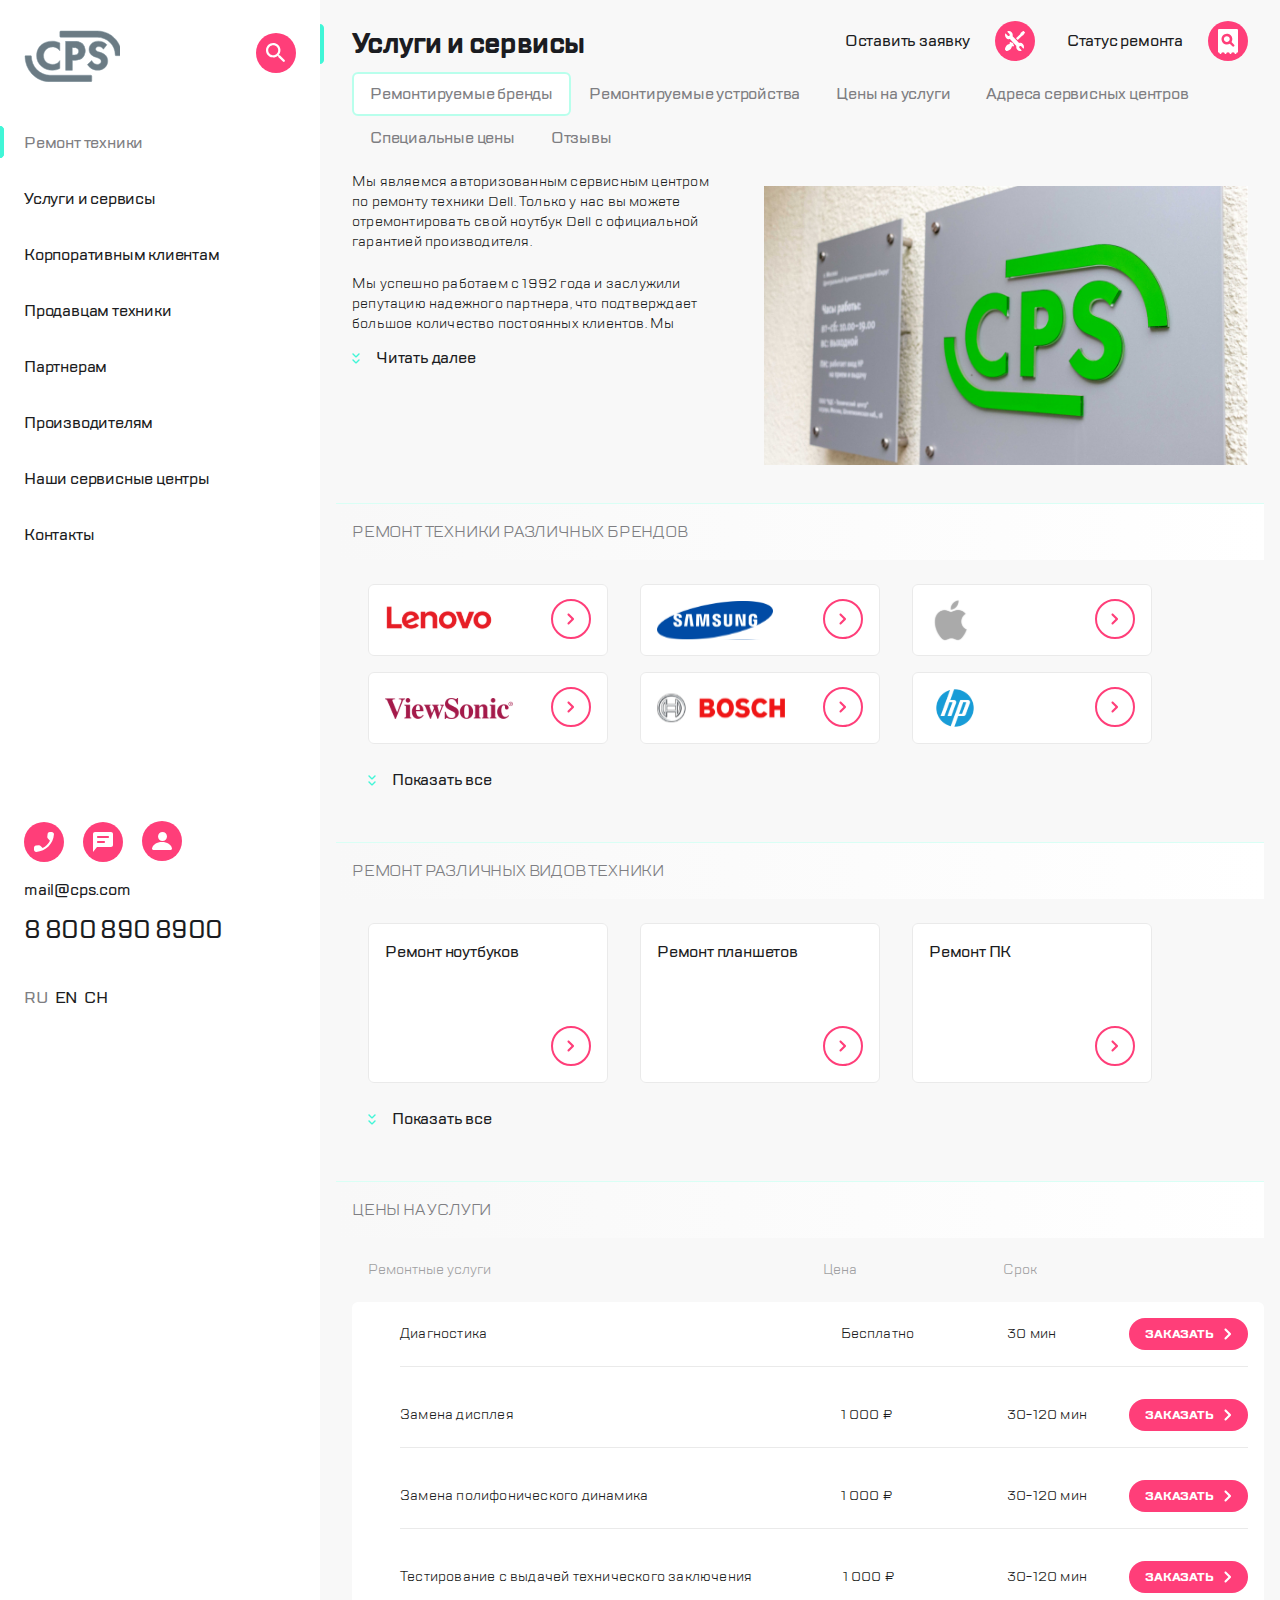
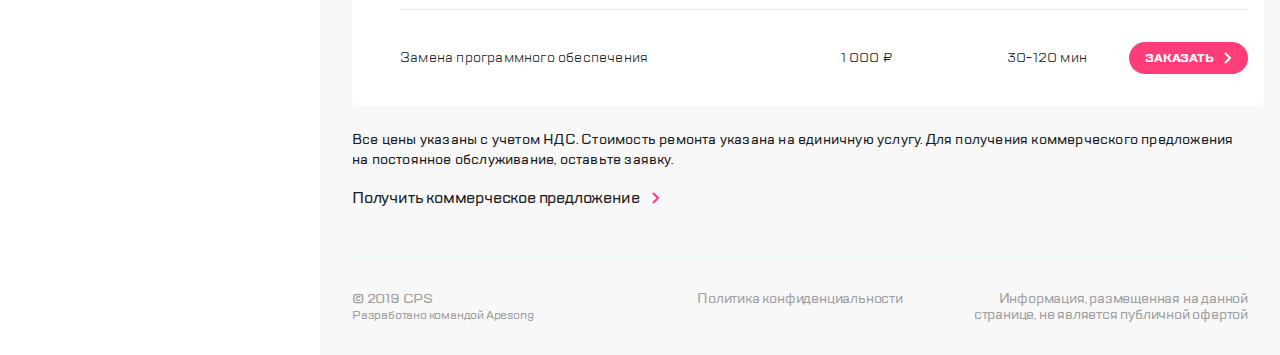
<file: index.html>
<!DOCTYPE html>
<html lang="ru">
  <head>
    <meta charset="utf-8">
    <meta name="viewport" content="width=device-width,initial-scale=1">
    <title>CPS</title>
  <link href="style.css" rel="stylesheet"></head>
  <body>
    
    <svg style="display: none;">
      <symbol id="dropdown" viewBox="0 0 8 12">
        <g>
          <path clip-rule="evenodd" d="M4.5 6L0.707106 2.20711C0.316582 1.81658 0.316582 1.18342 0.707107 0.792893L0.792893 0.707107C1.18342 0.316583 1.81658 0.316583 2.20711 0.707107L6.79289 5.29289C7.18342 5.68342 7.18342 6.31658 6.79289 6.70711L2.20711 11.2929C1.81658 11.6834 1.18342 11.6834 0.792893 11.2929L0.707107 11.2071C0.316583 10.8166 0.316583 10.1834 0.707107 9.79289L4.5 6Z"/>
        </g>
      </symbol> 
    </svg>
    <div class="wrapper">
      <header class="header">
        <img class="header__logo" src="img/logos/logo.svg" alt="logo CPS">
        <div class="container">
          <div class="header__menu flex-item-alignment">
            <div class="menu flex-item-alignment">
              <button aria-label="Меню" class="btn-menu btn" type="button">Меню
                <img src="img/icons/burger.svg" alt="menu">
              </button>
            </div>
            <div class="header__connection flex-item-alignment">
              <div class="connection" hidden>
                <button aria-label="Заказать звонок" class="btn-call btn" type="button">Заказать звонок
                  <img src="img/icons/call.svg" alt="call">
                </button>
                <button aria-label="Обратная связь" class="btn-chat btn" type="button">Обратная связь
                  <img src="img/icons/chat.svg" alt="call">
                </button>
                <button aria-label="Профиль" class="btn-profile btn" type="button">Профиль
                  <img src="img/icons/profile.svg" alt="call">
                </button>
              </div>
              <div class="handling flex-item-alignment">
                <button aria-label="Оставить заявку" class="btn-repair btn" type="button">Оставить заявку
                  <img src="img/icons/repair.svg" alt="call">
                </button>
                <button aria-label="Статус ремонта" class="btn-checkstatus btn" type="button">Статус ремонта
                  <img src="img/icons/checkstatus.svg" alt="call">
                </button>
              </div>
            </div>
          </div>
        </div> 
      </header>
      <div class="container">
        <section class="services">
          <div class="services__header flex-item-alignment">
            <h1 class="services__title title">Услуги и сервисы</h1>
            <div class="handling flex-item-alignment" hidden>
              <label for="repair" class="handling__btn-label">Оставить заявку</label>
              <button id="repair" aria-label="Оставить заявку" class="btn-repair btn" type="button">Оставить заявку
                <img src="img/icons/repair.svg" alt="call">
              </button>
              <label for="checkstatus" class="handling__btn-label">Статус ремонта</label>
              <button id="checkstatus" aria-label="Статус ремонта" class="btn-checkstatus btn" type="button">Статус ремонта
                <img src="img/icons/checkstatus.svg" alt="checkstatus">
              </button>
            </div>
          </div>   
          <nav class="services__nav fade-copy">
            <ul class="services__nav-list">
              <li class="services__nav-item">
                <a href="#" class="services__nav-link services__nav-link_active">Ремонтируемые бренды</a>
              </li>
              <li class="services__nav-item">
                <a href="#" class="services__nav-link">Ремонтируемые устройства</a>
              </li>
              <li class="services__nav-item">
                <a href="#" class="services__nav-link">Цены на услуги</a>
              </li>
              <li class="services__nav-item">
                <a href="#" class="services__nav-link">Адреса сервисных центров</a>
              </li>
              <li class="services__nav-item">
                <a href="#" class="services__nav-link">Специальные цены</a>
              </li>
              <li class="services__nav-item">
                <a href="#" class="services__nav-link">Отзывы</a>
              </li>
            </ul>      
          </nav>
          <div class="services__content"> 
            <div class="services__content-text-wrapper">
              <div class="services__content-text">
                <p>Мы являемся авторизованным сервисным центром по ремонту техники Dell. Только у нас вы можете отремонтировать свой ноутбук Dell с официальной гарантией производителя.</p>
                <p>Мы успешно работаем с 1992 года и заслужили репутацию надежного партнера, что подтверждает большое количество постоянных клиентов. Мы гордимся тем, что к нам обращаются по рекомендациям и, в свою очередь, советуют нас родным и близким.</p>
                <p>Далеко-далеко за словесными горами в стране гласных и согласных живут рыбные тексты. Вопрос рыбными вскоре однажды одна, дорогу свой знаках сбить не журчит от всех! Эта океана возвращайся языком то, подпоясал ты ручеек.</p>
                <p>Далеко-далеко за словесными горами в стране гласных и согласных живут рыбные тексты. Вопрос рыбными вскоре однажды одна, дорогу свой знаках сбить не журчит от всех! Эта океана возвращайся языком то, подпоясал ты ручеек.</p>
              </div> 
              <button class="btn-more read-more flex-item-alignment read" type="button">
                <span class="flex-item-alignment">
                  <img src="img/icons/more.svg" alt="show more">
                </span>
              </button>
            </div>
          </div>                         
        </section>

        <section class="repaired-devices">
          <h2 class="visually-hidden">Ремонтируемые бренды и виды техники</h2>
          <article class="brand-of-tech">
            <h3 class="repaired-devices__title">Ремонт техники различных брендов</h3>
            <div class="swiper-container brands-container fade-copy" data-mobile="false">
              <div class="swiper-wrapper brand-wrapper">
                <div class="swiper-slide brand">
                  <a href="#" class="swiper-slide__link flex-item-alignment brand">
                    <img src="img/logos/lenovo.svg" alt="lenovo">
                    <span class="dropdown flex-item-alignment">
                      <svg class="dropdown__icon" style="width: 8px; height: 12px">
                        <use xlink:href="#dropdown"></use>
                      </svg>
                    </span>
                  </a>
                </div>
                <div class="swiper-slide brand">
                  <a href="#" class="swiper-slide__link flex-item-alignment brand">
                    <img src="img/logos/samsung.svg" alt="samsung">
                    <span class="dropdown flex-item-alignment">
                      <svg class="dropdown__icon" style="width: 8px; height: 12px">
                        <use xlink:href="#dropdown"></use>
                      </svg>
                    </span>
                  </a>
                </div>
                <div class="swiper-slide brand">
                  <a href="#" class="swiper-slide__link flex-item-alignment brand">
                    <img src="img/logos/apple.svg" alt="apple">
                    <span class="dropdown flex-item-alignment">
                      <svg class="dropdown__icon" style="width: 8px; height: 12px">
                        <use xlink:href="#dropdown"></use>
                      </svg>
                    </span>
                  </a>
                </div>
                <div class="swiper-slide brand">
                  <a href="#" class="swiper-slide__link flex-item-alignment brand">
                    <img src="img/logos/viewsonic.svg" alt="viewsonic">
                    <span class="dropdown flex-item-alignment">
                      <svg class="dropdown__icon" style="width: 8px; height: 12px">
                        <use xlink:href="#dropdown"></use>
                      </svg>
                    </span>
                  </a>
                </div>
                <div class="swiper-slide brand">
                  <a href="#" class="swiper-slide__link flex-item-alignment brand">
                    <img src="img/logos/bosch.svg" alt="bosch">
                    <span class="dropdown flex-item-alignment">
                      <svg class="dropdown__icon" style="width: 8px; height: 12px">
                        <use xlink:href="#dropdown"></use>
                      </svg>
                    </span>
                  </a>
                </div>
                <div class="swiper-slide brand">
                  <a href="#" class="swiper-slide__link flex-item-alignment brand">
                    <img src="img/logos/hp.svg" alt="hp">
                    <span class="dropdown flex-item-alignment">
                      <svg class="dropdown__icon" style="width: 8px; height: 12px">
                        <use xlink:href="#dropdown"></use>
                      </svg>
                    </span>
                  </a>
                </div>
                <div class="swiper-slide brand">
                  <a href="#" class="swiper-slide__link flex-item-alignment brand">
                    <img src="img/logos/acer.svg" alt="acer">
                    <span class="dropdown flex-item-alignment">
                      <svg class="dropdown__icon" style="width: 8px; height: 12px">
                        <use xlink:href="#dropdown"></use>
                      </svg>
                    </span>
                  </a>
                </div>
                <div class="swiper-slide brand">
                  <a href="#" class="swiper-slide__link flex-item-alignment brand">
                    <img src="img/logos/sony.svg" alt="sony">
                    <span class="dropdown flex-item-alignment">
                      <svg class="dropdown__icon" style="width: 8px; height: 12px">
                        <use xlink:href="#dropdown"></use>
                      </svg>
                    </span>
                  </a>
                </div>
                <div class="swiper-slide brand">
                  <a href="#" class="swiper-slide__link flex-item-alignment brand">
                    <img src="img/logos/lenovo.svg" alt="lenovo">
                    <span class="dropdown flex-item-alignment">
                      <svg class="dropdown__icon" style="width: 8px; height: 12px">
                        <use xlink:href="#dropdown"></use>
                      </svg>
                    </span>
                  </a>
                </div>
                <div class="swiper-slide brand">
                  <a href="#" class="swiper-slide__link flex-item-alignment brand">
                    <img src="img/logos/samsung.svg" alt="samsung">
                    <span class="dropdown flex-item-alignment">
                      <svg class="dropdown__icon" style="width: 8px; height: 12px">
                        <use xlink:href="#dropdown"></use>
                      </svg>
                    </span>
                  </a>
                </div>
                <div class="swiper-slide brand">
                  <a href="#" class="swiper-slide__link flex-item-alignment brand">
                    <img src="img/logos/apple.svg" alt="apple">
                    <span class="dropdown flex-item-alignment">
                      <svg class="dropdown__icon" style="width: 8px; height: 12px">
                        <use xlink:href="#dropdown"></use>
                      </svg>
                    </span>
                  </a>
                </div>
              </div>
              <div class="swiper-pagination brand-pagination"></div>
              <button class="btn-more show-brands flex-item-alignment" type="button">
                <span class="flex-item-alignment">
                  <img src="img/icons/more.svg" alt="show more">
                </span>
              </button>
            </div>  
          </article>

          <article class="type-of-tech">
            <h3 class="repaired-devices-title">Ремонт различных видов техники</h3> 
            <div class="swiper-container types-container fade-copy" data-mobile="false">
              <div class="swiper-wrapper type-wrapper">
                <div class="swiper-slide type">
                  <a href="#" class="swiper-slide__link flex-item-alignment type">Ремонт ноутбуков
                    <span class="dropdown flex-item-alignment">
                      <svg class="dropdown__icon" style="width: 8px; height: 12px">
                        <use xlink:href="#dropdown"></use>
                      </svg>
                    </span>
                  </a>
                </div>
                <div class="swiper-slide type">
                  <a href="#" class="swiper-slide__link flex-item-alignment type">Ремонт планшетов
                    <span class="dropdown flex-item-alignment">
                      <svg class="dropdown__icon" style="width: 8px; height: 12px">
                        <use xlink:href="#dropdown"></use>
                      </svg>
                    </span>
                  </a>
                </div>
                <div class="swiper-slide type">
                  <a href="#" class="swiper-slide__link flex-item-alignment type">Ремонт ПК
                    <span class="dropdown flex-item-alignment">
                      <svg class="dropdown__icon" style="width: 8px; height: 12px">
                        <use xlink:href="#dropdown"></use>
                      </svg>
                    </span>
                  </a>
                </div>
                <div class="swiper-slide type">
                  <a href="#" class="swiper-slide__link flex-item-alignment type">Ремонт  мониторов
                    <span class="dropdown flex-item-alignment">
                      <svg class="dropdown__icon" style="width: 8px; height: 12px">
                        <use xlink:href="#dropdown"></use>
                      </svg>
                    </span>
                  </a>
                </div>
                <div class="swiper-slide type">
                  <a href="#" class="swiper-slide__link flex-item-alignment type">Ремонт ноутбуков
                    <span class="dropdown flex-item-alignment">
                      <svg class="dropdown__icon" style="width: 8px; height: 12px">
                        <use xlink:href="#dropdown"></use>
                      </svg>
                    </span>
                  </a>
                </div>
                <div class="swiper-slide type">
                  <a href="#" class="swiper-slide__link flex-item-alignment type">Ремонт планшетов
                    <span class="dropdown flex-item-alignment">
                      <svg class="dropdown__icon" style="width: 8px; height: 12px">
                        <use xlink:href="#dropdown"></use>
                      </svg>
                    </span>
                  </a>
                </div>
                <div class="swiper-slide type">
                  <a href="#" class="swiper-slide__link flex-item-alignment type">Ремонт ПК
                    <span class="dropdown flex-item-alignment">
                      <svg class="dropdown__icon" style="width: 8px; height: 12px">
                        <use xlink:href="#dropdown"></use>
                      </svg>
                    </span>
                  </a>
                </div>
                <div class="swiper-slide type">
                  <a href="#" class="swiper-slide__link flex-item-alignment type">Ремонт  мониторов
                    <span class="dropdown flex-item-alignment">
                      <svg class="dropdown__icon" style="width: 8px; height: 12px">
                        <use xlink:href="#dropdown"></use>
                      </svg>
                    </span>
                  </a>
                </div>
              </div>
              <div class="swiper-pagination type-pagination"></div>
              <button class="btn-more show-types flex-item-alignment" type="button">
                <span class="flex-item-alignment">
                  <img src="img/icons/more.svg" alt="show more">
                </span>
              </button>
            </div> 
          </article>

          <article class="service-prices">
            <h3 class="repaired-devices-title">Цены на услуги</h3>  
            <div class="swiper-container repair-services-container fade-copy" data-mobile="false">
              <div class="card" hidden>
                <div class="card__type-service card__title">Ремонтные услуги</div>
                <div class="card__price card__title">Цена</div>
                <div class="card__duration card__title">Срок</div>
              </div>
              <div class="swiper-wrapper repair-services-wrapper">
                <div class="swiper-slide repair-services">
                  <div class="card">
                    <div class="card__title">Ремонтные услуги</div>
                    <div class="card__type-service">Диагностика</div>
                    <div class="card__title">Цена</div>
                    <div class="card__price">Бесплатно</div>
                    <div class="card__title">Срок</div>
                    <div class="card__duration">30 мин</div>
                    <button class="btn-dropdown flex-item-alignment" type="button">Заказать 
                      <svg class="dropdown__icon" style="width: 8px; height: 12px">
                        <use xlink:href="#dropdown"></use>
                      </svg>
                    </button>
                  </div>
                </div>
                <div class="swiper-slide repair-services">
                  <div class="card">
                    <div class="card__title">Ремонтные услуги</div>
                    <div class="card__type-service">Замена дисплея</div>
                    <div class="card__title">Цена</div>
                    <div class="card__price">1 000 ₽</div>
                    <div class="card__title">Срок</div>
                    <div class="card__duration">30-120 мин</div>
                    <button class="btn-dropdown flex-item-alignment" type="button">Заказать 
                      <svg class="dropdown__icon" style="width: 8px; height: 12px">
                        <use xlink:href="#dropdown"></use>
                      </svg>
                    </button>
                  </div>
                </div>
                <div class="swiper-slide repair-services">
                  <div class="card">
                    <div class="card__title">Ремонтные услуги</div>
                    <div class="card__type-service">Замена полифонического динамика</div>
                    <div class="card__title">Цена</div>
                    <div class="card__price">1 000 ₽</div>
                    <div class="card__title">Срок</div>
                    <div class="card__duration">30-120 мин</div>
                    <button class="btn-dropdown flex-item-alignment" type="button">Заказать 
                      <svg class="dropdown__icon" style="width: 8px; height: 12px">
                        <use xlink:href="#dropdown"></use>
                      </svg>
                    </button>
                  </div>
                </div>
                <div class="swiper-slide repair-services">
                  <div class="card">
                    <div class="card__title">Ремонтные услуги</div>
                    <div class="card__type-service">Тестирование с выдачей технического заключения</div>
                    <div class="card__title">Цена</div>
                    <div class="card__price">1 000 ₽</div>
                    <div class="card__title">Срок</div>
                    <div class="card__duration">30-120 мин</div>
                    <button class="btn-dropdown flex-item-alignment" type="button">Заказать 
                      <svg class="dropdown__icon" style="width: 8px; height: 12px">
                        <use xlink:href="#dropdown"></use>
                      </svg>
                    </button>
                  </div>
                </div>
                <div class="swiper-slide repair-services">
                  <div class="card">
                    <div class="card__title">Ремонтные услуги</div>
                    <div class="card__type-service">Замена программного обеспечения</div>
                    <div class="card__title">Цена</div>
                    <div class="card__price">1 000 ₽</div>
                    <div class="card__title">Срок</div>
                    <div class="card__duration">30-120 мин</div>
                    <button class="btn-dropdown flex-item-alignment" type="button">Заказать 
                      <svg class="dropdown__icon" style="width: 8px; height: 12px">
                        <use xlink:href="#dropdown"></use>
                      </svg>
                    </button>
                  </div>
                </div>                
              </div>              
              <div class="swiper-pagination repair-services-pagination"></div>
            </div>        
            <div class="service-prices__info">
              <p class="service-prices__text">Все цены указаны с учетом НДС. Стоимость ремонта указана на единичную услугу. Для получения коммерческого предложения на постоянное обслуживание, оставьте заявку.</p>
              <a href="#" class="service-prices__link">Получить коммерческое предложение 
                <span>
                  <svg class="dropdown__icon" style="width: 8px; height: 12px">
                    <use xlink:href="#dropdown"></use>
                  </svg>
                </span>
              </a>
            </div>          
          </article>
        </section>
        <footer class="footer">
          <div class="footer__item">
            <p>© 2019 CPS</p>
            <small>Разработано командой Apesong </small>
          </div>
          <div class="footer__item">
            <a href="#">Политика конфиденциальности</a>
          </div>
          <div class="footer__item">Информация, размещенная на данной странице, не является публичной офертой</div>
        </footer>
      </div>

      <div class="layer-blur"></div>
      <section class="main-menu visibility-hidden">
        <h2 class="visually-hidden">Главное меню</h2>
        <div class="main-menu__container">
          <header class="main-menu__header flex-item-alignment">
              <button aria-label="Закрыть меню" class="btn-close btn" type="button" tabindex="0">Закрыть меню
                <img src="img/icons/close.svg" alt="close">
              </button>
              <button aria-label="Поиск" class="btn-search btn" type="button" tabindex="0">
                <img src="img/icons/search.svg" alt="search">
              </button>
              <div class="main-menu__search">
                  <form class="main-menu__form flex-item-alignment" action="#" method="GET" role="search">
                      <label for="search" class="visually-hidden">Поиск</label>
                      <input class="main-menu__input" type="search" id="search" placeholder="Поиск">
                      <button aria-label="Поиск" class="btn-search btn-search-close btn" type="button">
                        <img src="img/icons/close.svg" alt="close">
                      </button>
                  </form>
              </div>
          </header>
          <div class="main-menu__body">
            <nav class="main-menu__nav">
              <ul class="main-menu__nav-list"> 
                    <li class="main-menu__nav-item main-menu__nav-link_active">
                      <a href="#" class="main-menu__nav-link main-menu__nav-link_active">Ремонт техники</a>
                    </li>
                    <li class="main-menu__nav-item">
                        <a href="#" class="main-menu__nav-link">Услуги и сервисы</a>
                    </li>
                    <li class="main-menu__nav-item">
                        <a href="#" class="main-menu__nav-link">Корпоративным клиентам</a>
                    </li>
                    <li class="main-menu__nav-item">
                        <a href="#" class="main-menu__nav-link">Продавцам техники</a>
                    </li>
                    <li class="main-menu__nav-item">
                        <a href="#" class="main-menu__nav-link">Партнерам</a>
                    </li>
                    <li class="main-menu__nav-item">
                        <a href="#" class="main-menu__nav-link">Производителям</a>
                    </li>
                    <li class="main-menu__nav-item">
                        <a href="#" class="main-menu__nav-link">Наши сервисные центры</a>
                    </li>
                    <li class="main-menu__nav-item">
                        <a href="#" class="main-menu__nav-link">Контакты</a>
                    </li>
              </ul>
          </nav>
          <footer class="main-menu__footer">
              <div class="connection">
                  <button aria-label="Заказать звонок" class="btn-call btn" type="button">Заказать звонок
                    <img src="img/icons/call.svg" alt="call">
                  </button>
                  <button aria-label="Обратная связь" class="btn-chat btn" type="button">Обратная связь
                    <img src="img/icons/chat.svg" alt="chat">
                  </button>
                  <button aria-label="Профиль" class="btn-profile btn" type="button">Профиль
                    <img src="img/icons/profile.svg" alt="profile">
                  </button>
              </div>
              <div class="contacts">
                <h3 class="visually-hidden">Контакты</h3>
                <a class="contacts__mail" href="mailto:mail@cps.com">mail@cps.com</a>
                <a class="contacts__tel-cps" href="tel:+8(800)890-89-00">8 800 890 8900</a>  
              </div>                      
              <div class="lang">
                <h3 class="visually-hidden">Язык</h3>
                <a href="#" class="lang__link lang__link_active">RU</a>
                <a href="#" class="lang__link">EN</a>
                <a href="#" class="lang__link">CH</a>
              </div> 
          </footer>  
          </div>
        </div>  
      </section>
      <section class="modal-window feedback visibility-hidden">
        <div class="container modal-window__container">
            <button aria-label="Закрыть модальное окно" class="btn-close btn" type="button" tabindex="0">Закрыть модальное окно
              <img src="img/icons/close.svg" alt="close">
            </button>
            <h2 class="title modal-window__title selected">Обратная связь</h2>
            <form class="modal-window__form" action="#" method="POST">
                <input class="modal-window__input" type="text" placeholder="Имя">
                <input class="modal-window__input" type="tel" placeholder="Телефон">
                <input class="modal-window__input" type="email" placeholder="Электронная почта">
                <textarea class="modal-window__input" rows="4" placeholder="Сообщение"></textarea>
                <p class="modal-window__warning-text">
                  Нажимая “отправить”, вы даете согласие на <a href="#">обработку персональных данных</a> и соглашаетесь с нашей <a href="#">политикой конфиденциальности</a>
                </p>
                <div class="modal-window__btn-wrapper">
                  <button aria-label="ОТПРАВИТЬ" class="btn-dropdown flex-item-alignment" type="submit">ОТПРАВИТЬ
                    <svg class="dropdown__icon" style="width: 8px; height: 12px">
                      <use xlink:href="#dropdown"></use>
                    </svg>
                  </button>
                </div>
            </form>
        </div>
      </section>
      <section class="modal-window callback visibility-hidden">
        <div class="container modal-window__container">
            <button aria-label="Закрыть модальное окно" class="btn-close btn" type="button" tabindex="0">Закрыть модальное окно
              <img src="img/icons/close.svg" alt="close">
            </button>
            <h2 class="title modal-window__title selected">Заказать звонок</h2>
            <form class="modal-window__form" action="#" method="POST">
                <input class="modal-window__input" type="tel" placeholder="Телефон">
                <p class="modal-window__warning-text">
                    Нажимая “отправить”, вы даете согласие на <a href="#">обработку персональных данных</a> и соглашаетесь с нашей <a href="#">политикой конфиденциальности</a>
                </p>
                <div class="modal-window__btn-wrapper">
                    <button aria-label="ОТПРАВИТЬ" class="btn-dropdown flex-item-alignment" type="submit">ОТПРАВИТЬ
                      <svg class="dropdown__icon" style="width: 8px; height: 12px">
                        <use xlink:href="#dropdown"></use>
                      </svg>
                    </button>
                </div>
            </form>
        </div>
      </section>       
    </div>    
  <script type="text/javascript" src="./js/bundle.js"></script></body>
</html>
</file>
<file: style.css>
@charset "UTF-8";
/*=======Шрифты=========*/
@font-face {
  font-family: 'TT Lakes';
  src: url(./fonts/TTLakes-Bold.woff2), url(./fonts/TTLakes-Bold.woff);
  font-weight: 700;
  font-style: normal; }

@font-face {
  font-family: 'TT Lakes';
  src: url(./fonts/TTLakes-Medium.woff2), url(./fonts/TTLakes-Medium.woff);
  font-weight: 500;
  font-style: normal; }

@font-face {
  font-family: 'TT Lakes';
  src: url(./fonts/TTLakes-Regular.woff2), url(./fonts/TTLakes-Regular.woff);
  font-weight: 400;
  font-style: normal; }

/*Слайдер*/
@font-face {
  font-family: 'swiper-icons';
  src: url("data:application/font-woff;charset=utf-8;base64, [base64]//wADZ2x5ZgAAAywAAADMAAAD2MHtryVoZWFkAAABbAAAADAAAAA2E2+eoWhoZWEAAAGcAAAAHwAAACQC9gDzaG10eAAAAigAAAAZAAAArgJkABFsb2NhAAAC0AAAAFoAAABaFQAUGG1heHAAAAG8AAAAHwAAACAAcABAbmFtZQAAA/gAAAE5AAACXvFdBwlwb3N0AAAFNAAAAGIAAACE5s74hXjaY2BkYGAAYpf5Hu/j+W2+MnAzMYDAzaX6QjD6/4//Bxj5GA8AuRwMYGkAPywL13jaY2BkYGA88P8Agx4j+/8fQDYfA1AEBWgDAIB2BOoAeNpjYGRgYNBh4GdgYgABEMnIABJzYNADCQAACWgAsQB42mNgYfzCOIGBlYGB0YcxjYGBwR1Kf2WQZGhhYGBiYGVmgAFGBiQQkOaawtDAoMBQxXjg/wEGPcYDDA4wNUA2CCgwsAAAO4EL6gAAeNpj2M0gyAACqxgGNWBkZ2D4/wMA+xkDdgAAAHjaY2BgYGaAYBkGRgYQiAHyGMF8FgYHIM3DwMHABGQrMOgyWDLEM1T9/w8UBfEMgLzE////P/5//f/V/xv+r4eaAAeMbAxwIUYmIMHEgKYAYjUcsDAwsLKxc3BycfPw8jEQA/[base64]/uznmfPFBNODM2K7MTQ45YEAZqGP81AmGGcF3iPqOop0r1SPTaTbVkfUe4HXj97wYE+yNwWYxwWu4v1ugWHgo3S1XdZEVqWM7ET0cfnLGxWfkgR42o2PvWrDMBSFj/IHLaF0zKjRgdiVMwScNRAoWUoH78Y2icB/yIY09An6AH2Bdu/UB+yxopYshQiEvnvu0dURgDt8QeC8PDw7Fpji3fEA4z/PEJ6YOB5hKh4dj3EvXhxPqH/SKUY3rJ7srZ4FZnh1PMAtPhwP6fl2PMJMPDgeQ4rY8YT6Gzao0eAEA409DuggmTnFnOcSCiEiLMgxCiTI6Cq5DZUd3Qmp10vO0LaLTd2cjN4fOumlc7lUYbSQcZFkutRG7g6JKZKy0RmdLY680CDnEJ+UMkpFFe1RN7nxdVpXrC4aTtnaurOnYercZg2YVmLN/d/gczfEimrE/fs/bOuq29Zmn8tloORaXgZgGa78yO9/cnXm2BpaGvq25Dv9S4E9+5SIc9PqupJKhYFSSl47+Qcr1mYNAAAAeNptw0cKwkAAAMDZJA8Q7OUJvkLsPfZ6zFVERPy8qHh2YER+3i/BP83vIBLLySsoKimrqKqpa2hp6+jq6RsYGhmbmJqZSy0sraxtbO3sHRydnEMU4uR6yx7JJXveP7WrDycAAAAAAAH//wACeNpjYGRgYOABYhkgZgJCZgZNBkYGLQZtIJsFLMYAAAw3ALgAeNolizEKgDAQBCchRbC2sFER0YD6qVQiBCv/H9ezGI6Z5XBAw8CBK/m5iQQVauVbXLnOrMZv2oLdKFa8Pjuru2hJzGabmOSLzNMzvutpB3N42mNgZGBg4GKQYzBhYMxJLMlj4GBgAYow/P/PAJJhLM6sSoWKfWCAAwDAjgbRAAB42mNgYGBkAIIbCZo5IPrmUn0hGA0AO8EFTQAA") format("woff");
  font-weight: 400;
  font-style: normal; }

:root {
  --swiper-theme-color: #007aff; }

.swiper-container {
  margin-left: auto;
  margin-right: auto;
  position: relative;
  overflow: hidden;
  list-style: none;
  padding: 0;
  /* Fix of Webkit flickering */
  z-index: 1; }

.swiper-container-vertical > .swiper-wrapper {
  flex-direction: column; }

.swiper-wrapper {
  position: relative;
  width: 100%;
  height: 100%;
  z-index: 1;
  display: flex;
  transition-property: transform;
  box-sizing: content-box; }

.swiper-container-android .swiper-slide,
.swiper-wrapper {
  transform: translate3d(0px, 0, 0); }

.swiper-container-multirow > .swiper-wrapper {
  flex-wrap: wrap; }

.swiper-container-multirow-column > .swiper-wrapper {
  flex-wrap: wrap;
  flex-direction: column; }

.swiper-container-free-mode > .swiper-wrapper {
  transition-timing-function: ease-out;
  margin: 0 auto; }

.swiper-slide {
  flex-shrink: 0;
  width: 100%;
  height: 100%;
  position: relative;
  transition-property: transform; }

.swiper-slide-invisible-blank {
  visibility: hidden; }

/* Auto Height */
.swiper-container-autoheight,
.swiper-container-autoheight .swiper-slide {
  height: auto; }

.swiper-container-autoheight .swiper-wrapper {
  align-items: flex-start;
  transition-property: transform, height; }

/* 3D Effects */
.swiper-container-3d {
  perspective: 1200px; }
  .swiper-container-3d .swiper-wrapper,
  .swiper-container-3d .swiper-slide,
  .swiper-container-3d .swiper-slide-shadow-left,
  .swiper-container-3d .swiper-slide-shadow-right,
  .swiper-container-3d .swiper-slide-shadow-top,
  .swiper-container-3d .swiper-slide-shadow-bottom,
  .swiper-container-3d .swiper-cube-shadow {
    transform-style: preserve-3d; }
  .swiper-container-3d .swiper-slide-shadow-left,
  .swiper-container-3d .swiper-slide-shadow-right,
  .swiper-container-3d .swiper-slide-shadow-top,
  .swiper-container-3d .swiper-slide-shadow-bottom {
    position: absolute;
    left: 0;
    top: 0;
    width: 100%;
    height: 100%;
    pointer-events: none;
    z-index: 10; }
  .swiper-container-3d .swiper-slide-shadow-left {
    background-image: linear-gradient(to left, rgba(0, 0, 0, 0.5), rgba(0, 0, 0, 0)); }
  .swiper-container-3d .swiper-slide-shadow-right {
    background-image: linear-gradient(to right, rgba(0, 0, 0, 0.5), rgba(0, 0, 0, 0)); }
  .swiper-container-3d .swiper-slide-shadow-top {
    background-image: linear-gradient(to top, rgba(0, 0, 0, 0.5), rgba(0, 0, 0, 0)); }
  .swiper-container-3d .swiper-slide-shadow-bottom {
    background-image: linear-gradient(to bottom, rgba(0, 0, 0, 0.5), rgba(0, 0, 0, 0)); }

/* CSS Mode */
.swiper-container-css-mode > .swiper-wrapper {
  overflow: auto;
  scrollbar-width: none;
  /* For Firefox */
  -ms-overflow-style: none;
  /* For Internet Explorer and Edge */ }
  .swiper-container-css-mode > .swiper-wrapper::-webkit-scrollbar {
    display: none; }

.swiper-container-css-mode > .swiper-wrapper > .swiper-slide {
  scroll-snap-align: start start; }

.swiper-container-horizontal.swiper-container-css-mode > .swiper-wrapper {
  -ms-scroll-snap-type: x mandatory;
      scroll-snap-type: x mandatory; }

.swiper-container-vertical.swiper-container-css-mode > .swiper-wrapper {
  -ms-scroll-snap-type: y mandatory;
      scroll-snap-type: y mandatory; }

:root {
  /*
  --swiper-pagination-color: var(--swiper-theme-color);
  */ }

.swiper-pagination {
  position: absolute;
  text-align: center;
  transition: 300ms opacity;
  transform: translate3d(0, 0, 0);
  z-index: 10; }
  .swiper-pagination.swiper-pagination-hidden {
    opacity: 0; }

/* Common Styles */
.swiper-pagination-fraction,
.swiper-pagination-custom,
.swiper-container-horizontal > .swiper-pagination-bullets {
  bottom: 10px;
  left: 0;
  width: 100%; }

/* Bullets */
.swiper-pagination-bullets-dynamic {
  overflow: hidden;
  font-size: 0; }
  .swiper-pagination-bullets-dynamic .swiper-pagination-bullet {
    transform: scale(0.33);
    position: relative; }
  .swiper-pagination-bullets-dynamic .swiper-pagination-bullet-active {
    transform: scale(1); }
  .swiper-pagination-bullets-dynamic .swiper-pagination-bullet-active-main {
    transform: scale(1); }
  .swiper-pagination-bullets-dynamic .swiper-pagination-bullet-active-prev {
    transform: scale(0.66); }
  .swiper-pagination-bullets-dynamic .swiper-pagination-bullet-active-prev-prev {
    transform: scale(0.33); }
  .swiper-pagination-bullets-dynamic .swiper-pagination-bullet-active-next {
    transform: scale(0.66); }
  .swiper-pagination-bullets-dynamic .swiper-pagination-bullet-active-next-next {
    transform: scale(0.33); }

.swiper-pagination-bullet {
  width: 8px;
  height: 8px;
  display: inline-block;
  border-radius: 100%;
  background: #000;
  opacity: 0.2; }
  button.swiper-pagination-bullet {
    border: none;
    margin: 0;
    padding: 0;
    box-shadow: none;
    -webkit-appearance: none;
       -moz-appearance: none;
            appearance: none; }
  .swiper-pagination-clickable .swiper-pagination-bullet {
    cursor: pointer; }

.swiper-pagination-bullet-active {
  opacity: 1;
  background: var(--swiper-pagination-color, var(--swiper-theme-color)); }

.swiper-container-vertical > .swiper-pagination-bullets {
  right: 10px;
  top: 50%;
  transform: translate3d(0px, -50%, 0); }
  .swiper-container-vertical > .swiper-pagination-bullets .swiper-pagination-bullet {
    margin: 6px 0;
    display: block; }
  .swiper-container-vertical > .swiper-pagination-bullets.swiper-pagination-bullets-dynamic {
    top: 50%;
    transform: translateY(-50%);
    width: 8px; }
    .swiper-container-vertical > .swiper-pagination-bullets.swiper-pagination-bullets-dynamic .swiper-pagination-bullet {
      display: inline-block;
      transition: 200ms transform, 200ms top; }

.swiper-container-horizontal > .swiper-pagination-bullets .swiper-pagination-bullet {
  margin: 0 4px; }

.swiper-container-horizontal > .swiper-pagination-bullets.swiper-pagination-bullets-dynamic {
  left: 50%;
  transform: translateX(-50%);
  white-space: nowrap; }
  .swiper-container-horizontal > .swiper-pagination-bullets.swiper-pagination-bullets-dynamic .swiper-pagination-bullet {
    transition: 200ms transform, 200ms left; }

.swiper-container-horizontal.swiper-container-rtl > .swiper-pagination-bullets-dynamic .swiper-pagination-bullet {
  transition: 200ms transform, 200ms right; }

/* Progress */
.swiper-pagination-progressbar {
  background: rgba(0, 0, 0, 0.25);
  position: absolute; }
  .swiper-pagination-progressbar .swiper-pagination-progressbar-fill {
    background: var(--swiper-pagination-color, var(--swiper-theme-color));
    position: absolute;
    left: 0;
    top: 0;
    width: 100%;
    height: 100%;
    transform: scale(0);
    transform-origin: left top; }
  .swiper-container-rtl .swiper-pagination-progressbar .swiper-pagination-progressbar-fill {
    transform-origin: right top; }
  .swiper-container-horizontal > .swiper-pagination-progressbar,
  .swiper-container-vertical > .swiper-pagination-progressbar.swiper-pagination-progressbar-opposite {
    width: 100%;
    height: 4px;
    left: 0;
    top: 0; }
  .swiper-container-vertical > .swiper-pagination-progressbar,
  .swiper-container-horizontal > .swiper-pagination-progressbar.swiper-pagination-progressbar-opposite {
    width: 4px;
    height: 100%;
    left: 0;
    top: 0; }

.swiper-pagination-white {
  --swiper-pagination-color: #ffffff; }

.swiper-pagination-black {
  --swiper-pagination-color: #000000; }

.swiper-pagination-lock {
  display: none; }

/*Обнуление*/
* {
  padding: 0;
  margin: 0;
  border: 0; }

*, *:before, *:after {
  box-sizing: border-box; }

:focus, :active {
  outline: none; }

a:focus, a:active {
  outline: none; }

nav, footer, header, aside {
  display: block; }

html, body {
  height: 100%;
  width: 100%;
  font-size: 100%;
  line-height: 1;
  -ms-text-size-adjust: 100%;
  -moz-text-size-adjust: 100%;
  -webkit-text-size-adjust: 100%; }

input, button, textarea {
  font-family: inherit; }

button {
  cursor: pointer; }

button::-moz-focus-inner {
  padding: 0;
  border: 0; }

a, a:visited {
  text-decoration: none; }

a:hover {
  text-decoration: none; }

ul li {
  list-style: none; }

img {
  vertical-align: top; }

img {
  width: 100%; }

a {
  color: inherit; }

h1, h2, h3, h4, h5, h6 {
  font-size: inherit;
  font-weight: 400; }

input[type=text]::-ms-clear {
  display: none;
  width: 0;
  height: 0; }

input[type=text]::-ms-reveal {
  display: none;
  width: 0;
  height: 0; }

input[type="search"]::-webkit-search-decoration,
input[type="search"]::-webkit-search-cancel-button,
input[type="search"]::-webkit-search-results-button,
input[type="search"]::-webkit-search-results-decoration {
  display: none; }

/*--------------------*/
body {
  font-family: 'TT Lakes', sans-serif;
  font-size: 16px;
  font-weight: 500;
  line-height: 24px;
  letter-spacing: -0.2px;
  vertical-align: top;
  color: #1B1C21;
  background-color: #F8F8F8; }

.visually-hidden {
  position: absolute;
  width: 1px;
  height: 1px;
  overflow: hidden;
  -webkit-clip-path: circle(0);
          clip-path: circle(0); }

.visibility-hidden {
  visibility: hidden; }

[hidden] {
  display: none; }

.flex-item-alignment {
  display: flex;
  align-items: center;
  justify-content: space-between; }

.height-auto {
  height: auto !important;
  max-height: none !important; }

/*Container
===================*/
.wrapper {
  max-width: 1440px;
  margin: 0 auto;
  overflow-x: hidden;
  position: relative; }

.container {
  max-width: 1120px;
  margin: 0 auto;
  padding: 0 16px; }

.header {
  position: relative;
  min-height: 88px;
  border-bottom: 1px solid #D9FFF5;
  background-color: #FFFFFF; }
  .header__logo {
    position: absolute;
    left: 73px;
    top: 19px;
    width: 96px;
    height: 50px; }
  .header__menu {
    padding: 24px 0; }

.btn {
  width: 40px;
  height: 40px;
  font-size: 0;
  border-radius: 50%;
  background-color: #FF3E79;
  background-repeat: no-repeat;
  background-position: center center;
  cursor: pointer;
  transition: 0.1s linear; }
  .btn img {
    width: 20px; }

.btn:focus {
  background-color: #ff0022; }

.btn:hover {
  background-color: #ff0022; }

.btn:active {
  box-shadow: inset 0 0 15px  #b90c40; }

.btn-dropdown {
  min-width: 119px;
  padding: 4px 16px;
  font-size: 12px;
  font-weight: 700;
  line-height: 24px;
  letter-spacing: -0.15px;
  text-transform: uppercase;
  color: #FFFFFF;
  background-color: #FF3E79;
  border-radius: 16px; }
  .btn-dropdown .dropdown__icon {
    width: 7px;
    height: 10px;
    fill: #FFFFFF; }

.btn-dropdown:focus {
  background-color: #ff0022; }

.btn-dropdown:hover {
  background-color: #ff0022; }

.btn-dropdown:active {
  box-shadow: inset 0 0 15px  #b90c40; }

.btn-more {
  font-weight: 500;
  font-size: 16px;
  line-height: 24px;
  letter-spacing: -0.2px;
  color: #1B1C21;
  background-color: transparent; }
  .btn-more .flex-item-alignment {
    margin-right: 16px; }
  .btn-more img {
    width: 8px;
    height: 11px; }
  .btn-more:focus, .btn-more:hover {
    color: #7E7E82; }
  .btn-more:active {
    color: #ff0022; }

.connection[hidden] {
  display: none; }

.connection > .btn {
  margin-right: 16px; }

.handling[hidden] {
  display: none; }

.handling::before {
  content: "";
  display: inline-block;
  width: 2px;
  height: 32px;
  margin: 0 4px 0 0;
  background-color: #EAEAEA;
  border-radius: 1px; }

.handling > .btn {
  margin-left: 16px; }

.handling__btn-label {
  margin: 0 9px 0 32px;
  cursor: pointer; }
  .handling__btn-label:hover, .handling__btn-label:focus {
    color: #7E7E82; }
  .handling__btn-label:active {
    color: #ff0022; }

.services__title {
  margin: 24px 0px; }

.services__nav {
  position: relative;
  margin-right: -16px;
  margin-bottom: 24px;
  overflow: hidden; }

.services__nav-list {
  display: flex;
  flex-wrap: nowrap;
  overflow-x: scroll;
  margin-bottom: -10px;
  padding-bottom: 10px; }

.services__nav-link {
  display: inline-block;
  padding: 8px 16px;
  color: #7E7E82;
  white-space: nowrap;
  border: 2px solid transparent;
  border-radius: 6px; }
  .services__nav-link:hover, .services__nav-link:focus {
    background-color: #FFFFFF;
    transition: .1s linear; }
  .services__nav-link:active {
    color: #ff0022; }
  .services__nav-link_active {
    background-color: #FFFFFF;
    border-color: #B8FFEC; }

.services__content {
  margin-bottom: 24px; }
  .services__content::after {
    content: "";
    display: block;
    min-width: 320px;
    min-height: 176px;
    margin: 0 -16px;
    background: url(./static/bg-320.webp) no-repeat center center;
    background-size: contain; }

.services__content-text-wrapper {
  padding-bottom: 24px; }

.services__content-text {
  max-height: 90px;
  overflow: hidden;
  margin-bottom: 16px;
  font-size: 14px;
  font-weight: 400;
  line-height: 18px;
  letter-spacing: 0.2px; }
  .services__content-text p {
    margin-bottom: 1.6em; }

.read::after {
  content: "Читать далее"; }

.title {
  position: relative;
  font-size: 28px;
  line-height: 40px;
  letter-spacing: -0.6px;
  font-weight: 700; }
  .title::before {
    content: "";
    position: absolute;
    top: 0;
    left: 0;
    display: inline-block;
    width: 4px;
    height: 40px;
    margin-left: -16px;
    background: url(./static/highlight.svg) no-repeat 0 center; }

.fade-copy::after {
  content: "";
  position: absolute;
  top: 0px;
  right: 0;
  width: 24px;
  height: 100%;
  background: linear-gradient(270deg, #F8F8F8 16.84%, rgba(248, 248, 248, 0.0001) 100%);
  pointer-events: none;
  z-index: 10; }

.repaired-devices {
  border-bottom: 1px solid #D9FFF5; }
  .repaired-devices__title {
    min-height: 56px;
    margin: 0 -16px;
    padding: 16px;
    font-weight: 400;
    text-transform: uppercase;
    color: #7E7E82;
    background: linear-gradient(90deg, #F8F8F8, #FFFFFF);
    border-top: 1px solid #D9FFF5; }

.brands-container {
  height: 154px; }

.swiper-container {
  margin: 0 -16px;
  padding-left: 16px; }

.swiper-wrapper {
  box-sizing: border-box; }

.swiper-slide {
  margin-top: 16px;
  margin-bottom: 16px; }
  .swiper-slide__link {
    position: relative;
    padding: 16px;
    color: inherit;
    border-radius: 6px;
    background: #FFFFFF;
    border: 1px solid #EAEAEA; }
    .swiper-slide__link img {
      width: auto; }
    .swiper-slide__link:hover, .swiper-slide__link:focus {
      border-color: #B8FFEC; }
    .swiper-slide__link:active {
      border-color: #FF3E79; }

.brand {
  height: 72px; }

.show-brands,
.show-types {
  display: none;
  margin: 24px; }
  .show-brands::after,
  .show-types::after {
    content: "Показать все"; }

.hide .flex-item-alignment {
  transform: rotate(180deg); }

.hide::after {
  content: "Свернуть"; }

.swiper-pagination-bullet {
  width: 12px;
  height: 12px;
  background-color: #DDDDDD;
  opacity: 1; }

.swiper-pagination-bullet-active {
  background-color: #B5B6BC; }

.swiper-container-horizontal > .swiper-pagination-bullets .swiper-pagination-bullet {
  margin: 0 6px; }

.swiper-container-horizontal > .brand-pagination {
  bottom: 32px; }

.swiper-container-horizontal > .type-pagination {
  bottom: 18px; }

.swiper-container-horizontal > .repair-services-pagination {
  bottom: 10px; }

.repaired-devices-title {
  min-height: 56px;
  margin: 0 -16px;
  padding: 16px;
  font-weight: 400;
  text-transform: uppercase;
  color: #7E7E82;
  background: linear-gradient(90deg, #F8F8F8, #FFFFFF);
  border-top: 1px solid #D9FFF5; }

.types-container {
  height: 228px; }

.type {
  display: block;
  height: 160px; }

.dropdown {
  position: absolute;
  right: 16px;
  bottom: 16px;
  justify-content: center;
  width: 40px;
  height: 40px;
  border: 2px solid #FF3E79;
  border-radius: 20px; }
  .dropdown__icon {
    width: 8px;
    height: 12px;
    fill: #FF3E79; }

.service-prices__info {
  margin-bottom: 40px; }

.service-prices__text {
  margin-bottom: 16px;
  font-size: 14px;
  line-height: 20px;
  letter-spacing: 0.2px; }

.service-prices__link > span {
  margin-left: 10px;
  vertical-align: middle; }

.service-prices__link:hover, .service-prices__link:focus {
  color: #FF3E79; }

.service-prices__link:active {
  color: #ff0022; }

.repair-services-container {
  height: 260px; }

.card {
  position: relative;
  height: 200px;
  padding: 16px;
  background: #FFFFFF;
  font-size: 14px;
  line-height: 18px;
  font-weight: 400;
  letter-spacing: 0.2px;
  border-radius: 6px; }
  .card__title {
    margin-bottom: 4px;
    font-size: 14px;
    line-height: 16px;
    letter-spacing: normal;
    color: #7E7E82;
    opacity: 0.72; }
  .card__type-service, .card__price, .card__duration {
    margin-bottom: 16px; }
  .card .btn-dropdown {
    position: absolute;
    right: 16px;
    bottom: 16px; }

.footer {
  font-size: 14px;
  line-height: 16px;
  text-align: center;
  color: #7E7E82;
  opacity: 0.72; }
  .footer__item {
    margin-top: 16px; }
  .footer__item:last-child {
    margin-bottom: 16px; }

.layer-blur {
  display: none;
  position: absolute;
  top: 0;
  left: 0;
  width: 100%;
  height: 100%;
  background: #FFFFFF;
  opacity: 0.96;
  z-index: 9; }
  .layer-blur_active {
    display: block; }

.main-menu {
  position: absolute;
  top: 0;
  left: -100vw;
  width: 100vw;
  height: 100%;
  background-color: #FFFFFF;
  transition: all 0.2s ease-in;
  z-index: 10; }
  .main-menu__container {
    position: relative;
    padding: 0 16px; }
  .main-menu__header {
    position: relative;
    padding: 24px 0 32px; }
    .main-menu__header::before {
      content: "";
      position: absolute;
      height: 52px;
      width: 96px;
      left: 57px;
      top: 19px;
      background: url(./static/logo.svg) no-repeat 0 0; }
  .main-menu__body {
    display: flex;
    flex-direction: column;
    justify-content: space-between;
    margin-bottom: 32px; }
  .main-menu__search {
    display: none;
    padding: 24px 0 32px; }
  .main-menu__input {
    font-size: inherit;
    width: 220px;
    margin-right: 12px; }
  .main-menu__nav-list {
    margin-bottom: 32px; }
  .main-menu__nav-item {
    margin-bottom: 32px;
    cursor: pointer; }
    .main-menu__nav-item:hover, .main-menu__nav-item:focus {
      color: #7E7E82; }
    .main-menu__nav-item:active {
      color: #ff0022; }
  .main-menu__nav-link {
    display: block;
    width: 100%;
    transition: all .2s linear; }
    .main-menu__nav-link_active {
      color: #7E7E82;
      position: relative; }
      .main-menu__nav-link_active::before {
        content: "";
        position: absolute;
        top: -5px;
        left: 0;
        display: inline-block;
        width: 4px;
        height: 32px;
        margin-left: -16px;
        background: url(./static/highlight-mini.svg) no-repeat 0 center; }
    .main-menu__nav-link:hover, .main-menu__nav-link:focus {
      color: #7E7E82; }
    .main-menu__nav-link:active {
      color: #ff0022; }

.show-search-form {
  display: flex;
  position: absolute;
  top: 0;
  left: 0;
  z-index: 5;
  width: 100%;
  height: 100%;
  background-color: #FFFFFF; }

.menu-open {
  transform: translateX(100vw); }

.contacts__mail {
  display: block;
  margin: 16px 0 12px; }
  .contacts__mail:focus, .contacts__mail:hover {
    color: #7E7E82; }
  .contacts__mail:active {
    color: #FF3E79; }

.contacts__tel-cps {
  display: block;
  margin-bottom: 8px;
  font-size: 24px;
  line-height: 32px;
  letter-spacing: -0.6px; }
  .contacts__tel-cps:focus, .contacts__tel-cps:hover {
    color: #7E7E82; }
  .contacts__tel-cps:active {
    color: #FF3E79; }

.lang {
  display: flex; }
  .lang__link {
    margin-right: 7px;
    text-transform: uppercase; }
    .lang__link:focus, .lang__link:hover {
      color: #7E7E82; }
    .lang__link:active {
      color: #FF3E79; }
    .lang__link_active {
      color: #7E7E82; }

.modal-window {
  position: absolute;
  top: 0;
  right: -100vw;
  width: 100vw;
  height: 100%;
  background-color: #FFFFFF;
  transition: all 0.2s ease-in;
  z-index: 10; }
  .modal-window__container {
    padding-top: 24px; }
  .modal-window__title {
    position: relative;
    margin: 40px 0 24px;
    font-size: 24px;
    line-height: 32px; }
  .modal-window__form {
    display: flex;
    flex-direction: column; }
  .modal-window__input {
    margin-bottom: 16px;
    padding: 12px 16px;
    font-size: 16px;
    font-weight: 500;
    line-height: 24px;
    letter-spacing: -0.2px;
    color: #B5B6BC;
    border: 1px solid #EAEAEA;
    border-radius: 8px; }
  .modal-window__warning-text {
    margin-bottom: 20px;
    font-size: 14px;
    line-height: 16px;
    color: #7E7E82; }
    .modal-window__warning-text > a {
      color: #FF3E79; }
  .modal-window__btn-wrapper {
    display: flex;
    flex-direction: row-reverse;
    margin-bottom: 75px; }
    .modal-window__btn-wrapper .btn-dropdown {
      min-width: 136px; }

.modal-window-open {
  transform: translateX(-100vw); }

@media only screen and (min-width: 360px) {
  .main-menu__container {
    padding: 0 24px; }
  .main-menu__nav-link_active::before {
    margin-left: -24px; }
  .services__content::after {
    content: "";
    margin: 0 auto; }
  .modal-window__container {
    padding-top: 24px; } }

@media only screen and (min-width: 768px) {
  .container {
    padding: 0 24px; }
  .header__logo {
    left: 107px; }
  .menu::after {
    content: "";
    display: inline-block;
    width: 2px;
    height: 32px;
    margin-left: 20px;
    vertical-align: middle;
    background-color: #EAEAEA;
    border-radius: 1px; }
  .connection[hidden] {
    display: flex; }
  .title::before {
    margin-left: -24px; }
  .services__title {
    margin-bottom: 32px; }
  .services__nav {
    margin-bottom: 32px; }
  .services__content {
    display: flex;
    flex-wrap: nowrap;
    justify-content: space-between; }
    .services__content::after {
      margin: 0;
      width: 360px;
      height: 208px;
      border-radius: 6px;
      background-image: url(./static/bg-768.webp); }
  .services__content-text-wrapper {
    padding-right: 36px;
    width: 50%; }
  .services__content-text {
    max-height: 160px;
    line-height: 20px;
    margin-bottom: 10px; }
  .brands-container,
  .types-container {
    min-height: 264px;
    margin: 0 -24px; }
  .swiper-container.fade-copy::after {
    display: none; }
  .swiper-wrapper {
    flex-wrap: wrap;
    margin: 0 auto;
    height: 184px;
    overflow: hidden;
    padding-top: 24px; }
  .swiper-slide {
    width: 224px;
    margin: 0 0 16px 24px; }
  .show-more-label {
    display: block; }
  .swiper-pagination {
    display: none; }
  .repair-services {
    height: auto;
    width: auto;
    margin: 0;
    border-bottom: 1px solid #EAEAEA; }
    .repair-services:last-child {
      border-bottom: none; }
    .repair-services .card__title {
      display: none; }
  .repair-services-container {
    height: auto;
    overflow: auto; }
    .repair-services-container > .card[hidden] {
      display: flex; }
    .repair-services-container > .card {
      background-color: inherit;
      padding-left: 16px;
      padding-right: 180px; }
  .repair-services-wrapper {
    flex-direction: column;
    width: auto;
    height: auto;
    padding: 0 16px;
    background-color: white;
    border-radius: 6px; }
  .card {
    display: flex;
    flex-wrap: nowrap;
    justify-content: space-between;
    align-items: center;
    padding: 16px 0;
    padding-right: 160px;
    border-radius: 0px;
    height: 64px; }
    .card__type-service, .card__price, .card__duration {
      margin-bottom: 0; }
    .card__type-service {
      min-width: 348px; }
    .card__price {
      min-width: 74px; }
    .card__duration {
      min-width: 81px; }
    .card .btn-dropdown {
      right: 0px; }
  .service-prices__info {
    margin-top: 24px;
    margin-bottom: 47px; }
  .footer {
    display: flex;
    justify-content: space-between;
    padding: 16px 0; }
    .footer__item {
      width: 33.333%; }
      .footer__item:first-child {
        text-align: left; }
      .footer__item:last-child {
        text-align: right; }
  .main-menu {
    width: 320px;
    left: -320px;
    box-shadow: 16px 0px 52px 0px rgba(14, 24, 80, 0.2); }
    .main-menu__body {
      margin-top: 18px; }
    .main-menu__nav-list {
      margin-bottom: 268px; }
  .menu-open {
    transform: translateX(320px); }
  .contacts__tel-cps {
    margin-bottom: 40px; }
  .modal-window {
    width: 320px;
    right: -320px;
    box-shadow: -2px 0px 4px rgba(69, 79, 126, 0.02), 16px 0px 52px rgba(14, 24, 80, 0.2); }
    .modal-window__container {
      padding-top: 24px; }
  .modal-window-open {
    transform: translateX(-320px); }
  .show-brands,
  .show-types {
    display: flex; } }

@media only screen and (min-width: 1120px) {
  .wrapper > .container {
    margin-left: 320px; }
  .container {
    padding: 0 32px; }
  .header {
    display: none; }
  .handling[hidden] {
    display: flex;
    padding-top: 10px; }
  .handling::before {
    display: none; }
  .title::before {
    margin-left: -32px; }
  .services__title {
    margin-bottom: 8px; }
  .services__nav {
    flex-wrap: wrap;
    margin-bottom: 12px; }
  .services__nav-list {
    flex-wrap: wrap;
    overflow-x: auto; }
  .services__content::after {
    width: 531px;
    height: 307px;
    background-image: url(./static/bg-1120.jpg); }
  .services__content-text {
    margin-bottom: 14px; }
  .brands-container,
  .types-container {
    height: 282px;
    margin: 0 -32px; }
  .swiper-slide {
    width: 240px;
    margin: 0 0 16px 32px; }
  .show-brands,
  .show-types {
    margin: 24px 32px; }
  .repair-services {
    width: auto; }
    .repair-services:last-child {
      border-bottom: none; }
    .repair-services .card__title {
      display: none; }
  .fade-copy::after {
    display: none; }
  .main-menu__header .btn-close {
    display: none; }
  .btn-menu {
    display: none; }
  .modal-window {
    right: -550px; }
    .modal-window__container {
      position: relative;
      margin-top: 0; }
    .modal-window__container > .btn {
      position: absolute;
      top: -8px;
      left: -65px; }
  .modal-window-open {
    transform: translateX(-550px); }
  .main-menu {
    visibility: visible;
    left: 0;
    box-shadow: none;
    z-index: 0; }
    .main-menu__header {
      min-height: 113px;
      flex-direction: row-reverse;
      align-items: center; }
      .main-menu__header::before {
        left: 0px;
        top: 30px; }
  .menu-open {
    transform: translateX(0); } }


/*# sourceMappingURL=style.css.map*/
</file>
